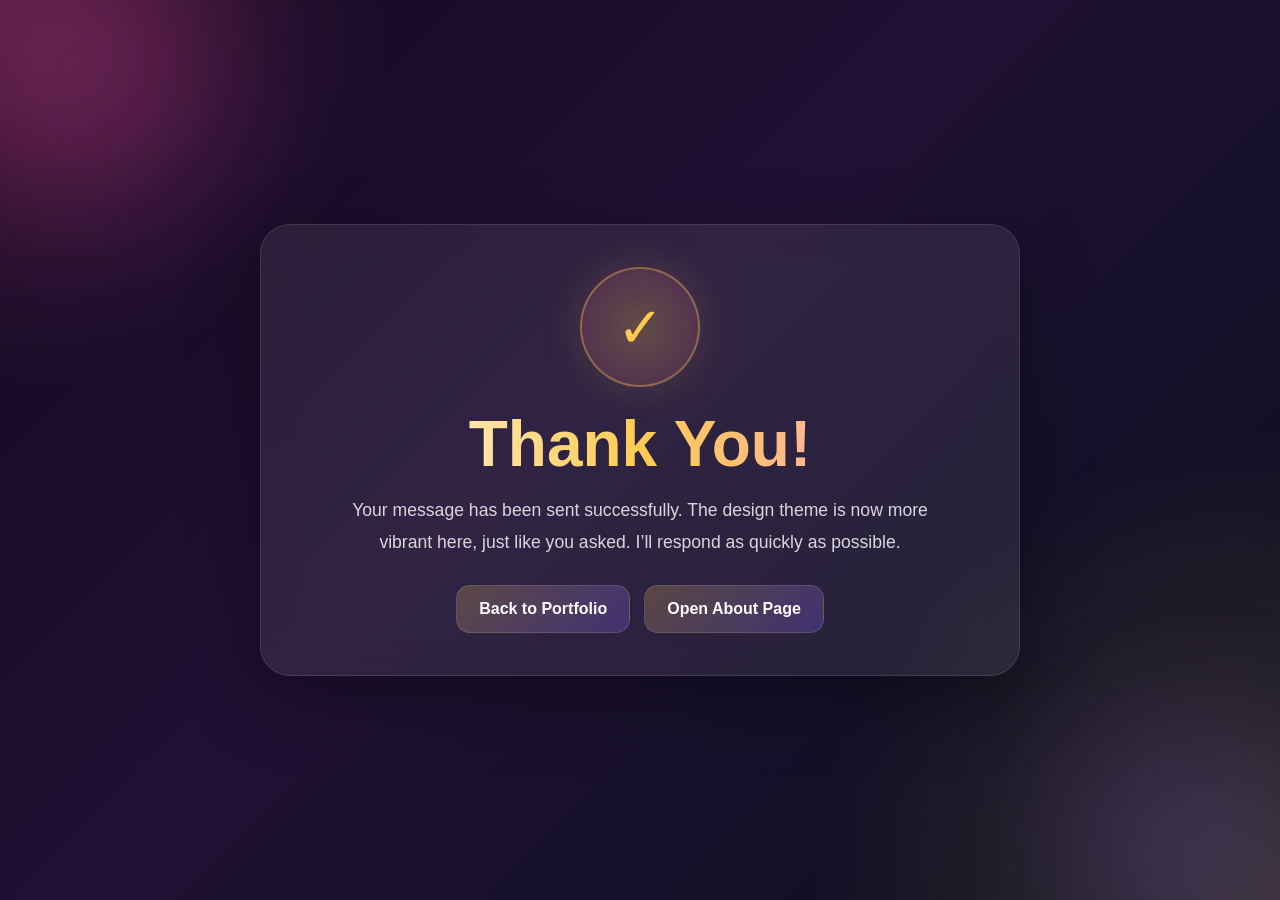
<file: thankyou.html>
<!DOCTYPE html>
<html lang="en">
<head>
  <meta charset="UTF-8" />
  <meta name="viewport" content="width=device-width, initial-scale=1.0" />
  <title>Thank You | ITK Official</title>
  <style>
    :root {
      --gold: #ffcb52;
      --purple: #7f5cff;
      --pink: #ff4fa6;
      --text: #f8f2ff;
      --dark: #11071d;
    }
    * { box-sizing: border-box; margin: 0; padding: 0; }
    body {
      min-height: 100vh;
      font-family: "Segoe UI", Tahoma, Geneva, Verdana, sans-serif;
      color: var(--text);
      background:
        radial-gradient(circle at top left, rgba(255,79,166,.25), transparent 25%),
        radial-gradient(circle at bottom right, rgba(255,203,82,.18), transparent 30%),
        linear-gradient(135deg, #12081f 0%, #1f1134 45%, #090f1d 100%);
      display: grid;
      place-items: center;
      overflow: hidden;
      padding: 24px;
    }
    .blob {
      position: fixed;
      width: 260px;
      height: 260px;
      border-radius: 50%;
      filter: blur(70px);
      opacity: .35;
      animation: float 7s ease-in-out infinite;
      pointer-events: none;
    }
    .blob.one { top: -60px; left: -50px; background: rgba(255,79,166,.6); }
    .blob.two { bottom: -80px; right: -40px; background: rgba(127,92,255,.55); }
    .wrap {
      position: relative;
      max-width: 760px;
      width: 100%;
      padding: 42px 30px;
      text-align: center;
      border-radius: 30px;
      background: rgba(255,255,255,.08);
      border: 1px solid rgba(255,255,255,.1);
      backdrop-filter: blur(18px);
      box-shadow: 0 25px 70px rgba(0,0,0,.35);
      z-index: 2;
    }
    .success-ring {
      width: 120px;
      height: 120px;
      margin: 0 auto 20px;
      border-radius: 50%;
      display: grid;
      place-items: center;
      background: radial-gradient(circle, rgba(255,203,82,.25), rgba(255,79,166,.15));
      border: 2px solid rgba(255,203,82,.35);
      box-shadow: 0 0 40px rgba(255,203,82,.16);
      animation: pulse 2s ease-in-out infinite;
    }
    .success-ring span {
      font-size: 3.5rem;
      color: var(--gold);
    }
    h1 {
      font-size: clamp(2.2rem, 6vw, 4rem);
      margin-bottom: 14px;
      background: linear-gradient(90deg, #fff, #ffcb52, #ffa2cd);
      -webkit-background-clip: text;
      -webkit-text-fill-color: transparent;
    }
    p {
      color: rgba(255,255,255,.82);
      line-height: 1.8;
      font-size: 1.1rem;
      max-width: 620px;
      margin: 0 auto 26px;
    }
    .actions {
      display: flex;
      justify-content: center;
      flex-wrap: wrap;
      gap: 14px;
    }
    a {
      text-decoration: none;
      color: #fff;
      padding: 14px 22px;
      border-radius: 14px;
      font-weight: 700;
      background: linear-gradient(135deg, rgba(255,203,82,.22), rgba(127,92,255,.28));
      border: 1px solid rgba(255,255,255,.12);
      transition: .25s ease;
    }
    a:hover { transform: translateY(-3px) scale(1.02); }
    .confetti, .spark {
      position: fixed;
      top: -20px;
      pointer-events: none;
      z-index: 1;
      animation: fall linear forwards;
    }
    .confetti {
      width: 10px;
      height: 18px;
      border-radius: 4px;
    }
    .spark {
      width: 8px;
      height: 8px;
      border-radius: 50%;
      box-shadow: 0 0 12px currentColor;
    }
    @keyframes float {
      0%,100% { transform: translateY(0); }
      50% { transform: translateY(-14px); }
    }
    @keyframes pulse {
      0%,100% { transform: scale(1); }
      50% { transform: scale(1.05); }
    }
    @keyframes fall {
      to { transform: translateY(110vh) rotate(720deg); opacity: 0; }
    }
  </style>
</head>
<body>
  <div class="blob one"></div>
  <div class="blob two"></div>

  <div class="wrap">
    <div class="success-ring"><span>✓</span></div>
    <h1>Thank You!</h1>
    <p>
      Your message has been sent successfully. The design theme is now more vibrant here,
      just like you asked. I’ll respond as quickly as possible.
    </p>
    <div class="actions">
      <a href="index.html">Back to Portfolio</a>
      <a href="index1.html">Open About Page</a>
    </div>
  </div>

  <script>
    const colors = ["#ffcb52", "#ff4fa6", "#7f5cff", "#ffffff"];
    function shower(className, count) {
      for (let i = 0; i < count; i++) {
        const el = document.createElement('div');
        el.className = className;
        el.style.left = Math.random() * window.innerWidth + 'px';
        el.style.background = colors[Math.floor(Math.random()*colors.length)];
        el.style.color = colors[Math.floor(Math.random()*colors.length)];
        el.style.opacity = Math.random() * .7 + .3;
        el.style.animationDuration = (Math.random() * 3 + 3) + 's';
        el.style.transform = `translateY(-20px) rotate(${Math.random()*360}deg)`;
        document.body.appendChild(el);
        setTimeout(() => el.remove(), 6500);
      }
    }
    setInterval(() => shower('confetti', 7), 220);
    setInterval(() => shower('spark', 5), 300);
  </script>
</body>
</html>
</file>
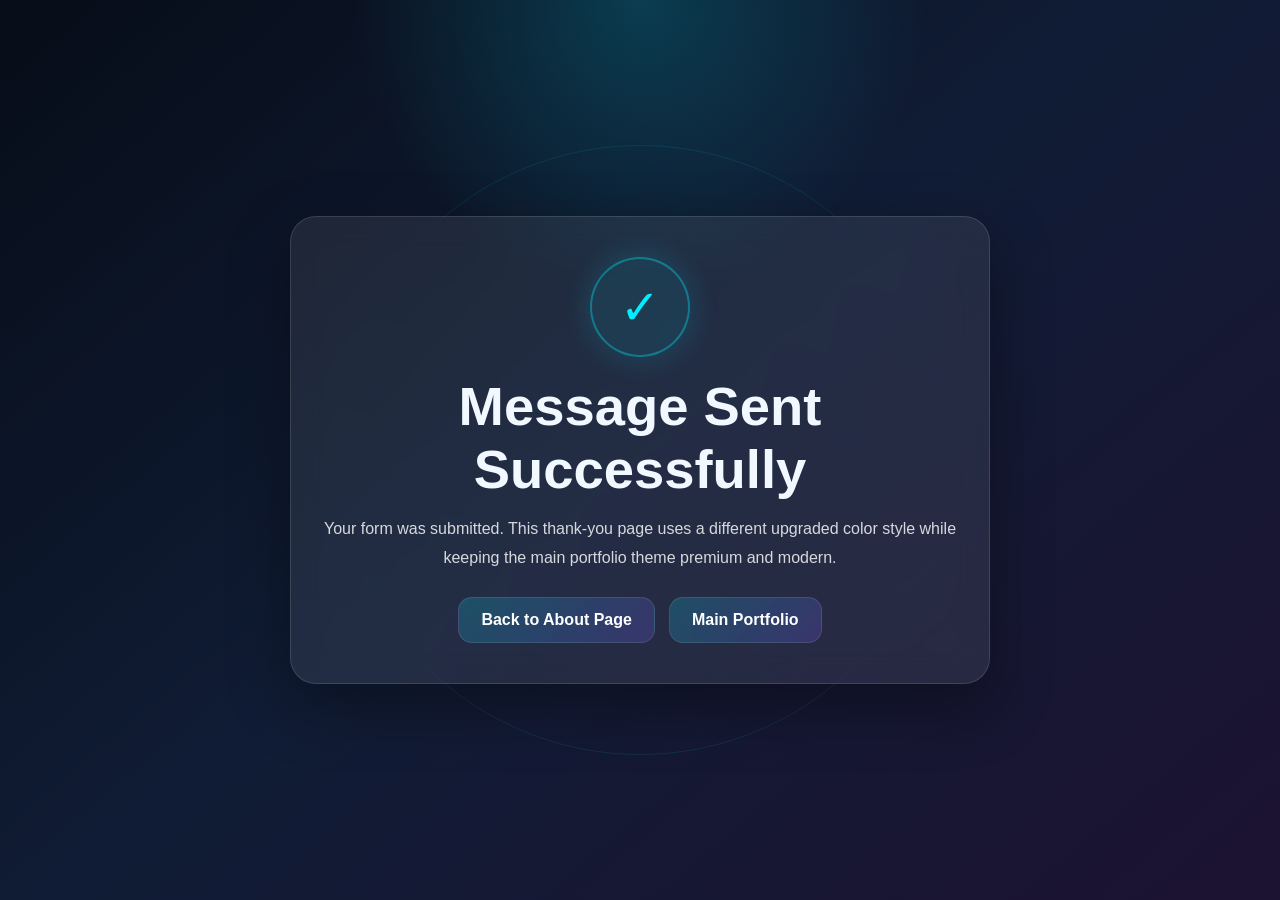
<file: ty.html>
<!DOCTYPE html>
<html lang="en">
<head>
  <meta charset="UTF-8" />
  <meta name="viewport" content="width=device-width, initial-scale=1.0" />
  <title>Message Sent | ITK Official</title>
  <style>
    * { box-sizing: border-box; margin: 0; padding: 0; }
    body {
      min-height: 100vh;
      display: grid;
      place-items: center;
      padding: 24px;
      font-family: Arial, Helvetica, sans-serif;
      background:
        radial-gradient(circle at top, rgba(0,238,255,.18), transparent 26%),
        linear-gradient(140deg, #070d18, #101c35 48%, #1c1231);
      color: #f2f8ff;
      overflow: hidden;
    }
    .panel {
      max-width: 700px;
      width: 100%;
      text-align: center;
      padding: 40px 28px;
      border-radius: 26px;
      background: rgba(255,255,255,.08);
      backdrop-filter: blur(16px);
      border: 1px solid rgba(255,255,255,.12);
      box-shadow: 0 22px 60px rgba(0,0,0,.35);
      position: relative;
      z-index: 2;
    }
    .check {
      width: 100px;
      height: 100px;
      border-radius: 50%;
      margin: 0 auto 18px;
      display: grid;
      place-items: center;
      font-size: 3rem;
      color: #00eeff;
      border: 2px solid rgba(0,238,255,.35);
      box-shadow: 0 0 30px rgba(0,238,255,.18);
      background: rgba(0,238,255,.08);
      animation: pop 1.5s ease-in-out infinite;
    }
    h1 { font-size: clamp(2.1rem, 5vw, 3.4rem); margin-bottom: 14px; }
    p { color: rgba(255,255,255,.82); line-height: 1.8; margin-bottom: 24px; }
    .actions { display: flex; gap: 14px; justify-content: center; flex-wrap: wrap; }
    a {
      text-decoration: none;
      color: white;
      padding: 13px 22px;
      border-radius: 14px;
      font-weight: 700;
      border: 1px solid rgba(255,255,255,.1);
      background: linear-gradient(135deg, rgba(0,238,255,.18), rgba(126,92,255,.22));
      transition: .25s ease;
    }
    a:hover { transform: translateY(-3px); }
    .ring {
      position: fixed;
      border: 1px solid rgba(0,238,255,.1);
      border-radius: 50%;
      animation: ripple 10s linear infinite;
      pointer-events: none;
    }
    .r1 { width: 250px; height: 250px; }
    .r2 { width: 430px; height: 430px; animation-duration: 13s; }
    .r3 { width: 610px; height: 610px; animation-duration: 16s; }
    @keyframes ripple {
      from { transform: scale(.95) rotate(0deg); opacity: .8; }
      to { transform: scale(1.08) rotate(360deg); opacity: .2; }
    }
    @keyframes pop {
      0%,100% { transform: scale(1); }
      50% { transform: scale(1.05); }
    }
  </style>
</head>
<body>
  <div class="ring r1"></div>
  <div class="ring r2"></div>
  <div class="ring r3"></div>
  <div class="panel">
    <div class="check">✓</div>
    <h1>Message Sent Successfully</h1>
    <p>Your form was submitted. This thank-you page uses a different upgraded color style while keeping the main portfolio theme premium and modern.</p>
    <div class="actions">
      <a href="index1.html">Back to About Page</a>
      <a href="index.html">Main Portfolio</a>
    </div>
  </div>
</body>
</html>
</file>
